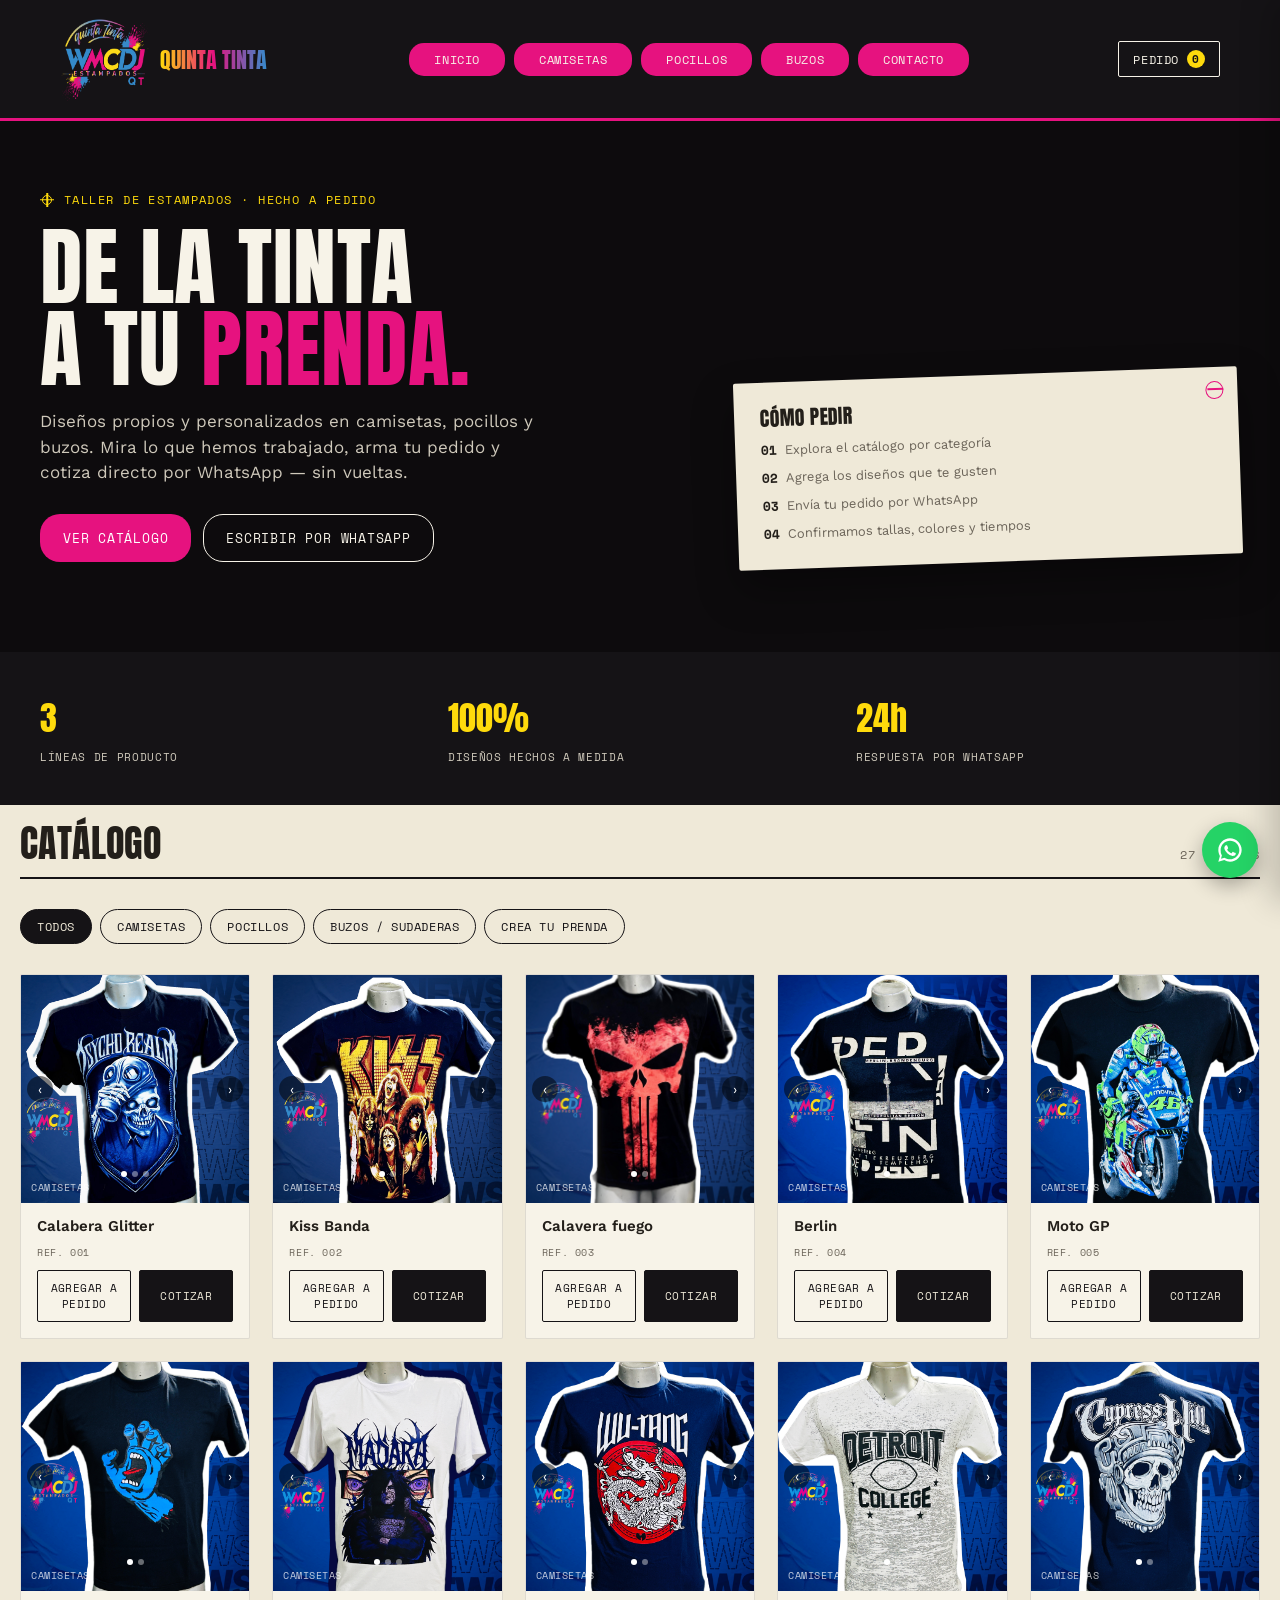
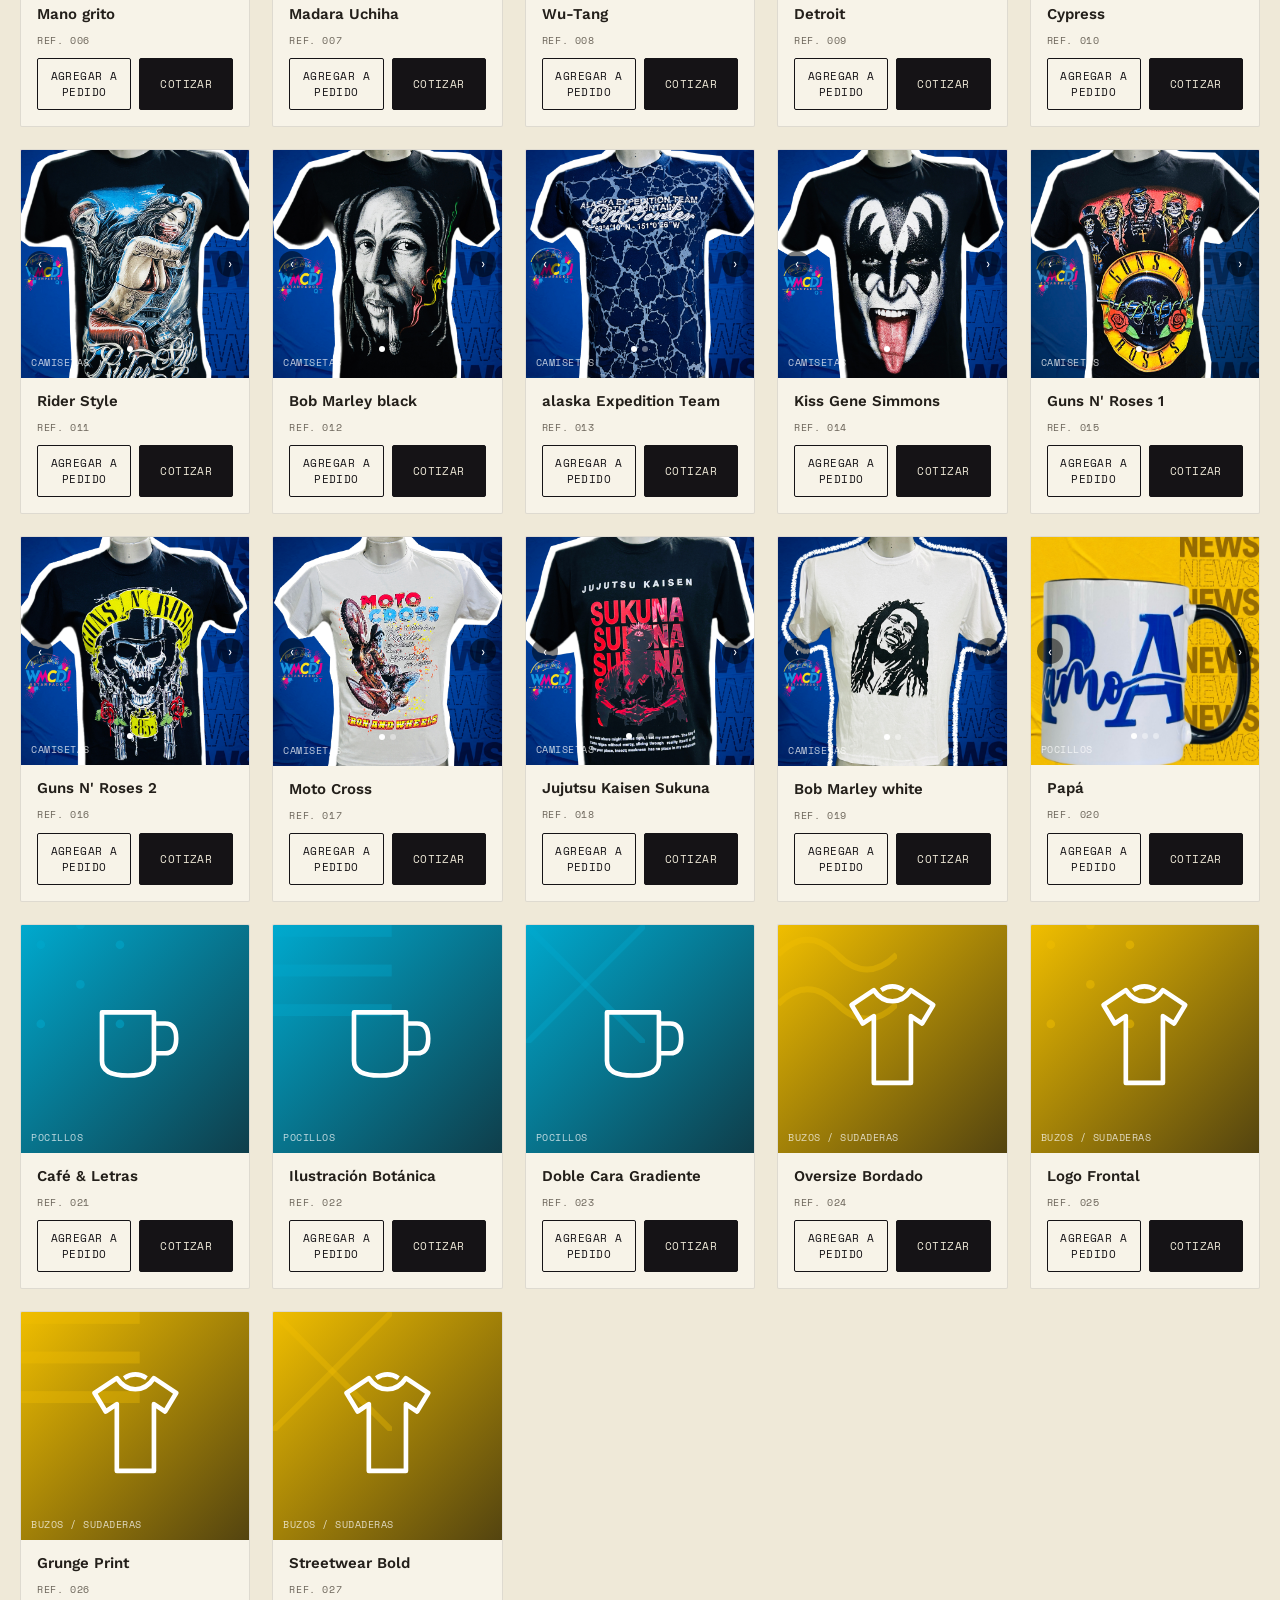
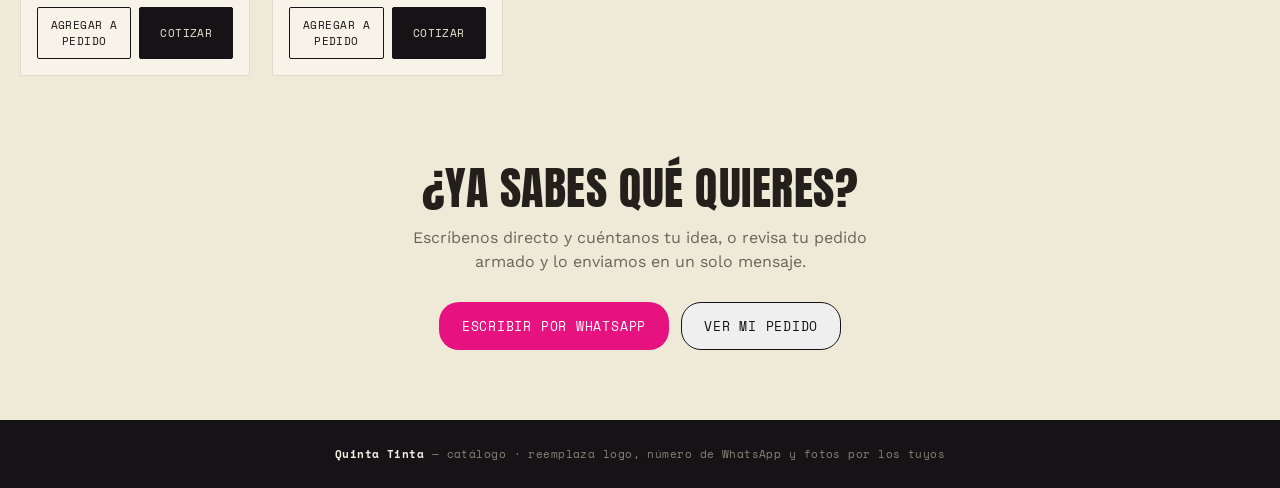
<file: Index.html>
<!DOCTYPE html>
<html lang="es">
<head>
<meta charset="UTF-8">
<meta name="viewport" content="width=device-width, initial-scale=1.0">
<title>Quinta Tinta - Estampados</title>
<link rel="icon" type="image/png" href="img/logo/QTlogo.png">
<link rel="preconnect" href="https://fonts.googleapis.com">
<link href="https://fonts.googleapis.com/css2?family=Anton&family=Work+Sans:wght@400;500;600;700&family=Space+Mono:wght@400;700&display=swap" rel="stylesheet">
<link rel="stylesheet" href="Estilos/estilo.css">
</head>
<body>

<header>
  <div class="nav-wrap">

<div class="quinta" id="quintaTinta">
  <img src="img/logo/QTlogo.png" alt="Quinta Tinta" class="quinta-logo" onclick="toggleBrandReveal()">
  <span class="quinta-text">QUINTA&nbsp;TINTA</span>
</div>    

<nav class="links">
      <button onclick="setActiveNav(this); scrollToId('inicio')">Inicio</button>
      <button onclick="setActiveNav(this); filterAndScroll('camisetas')">Camisetas</button>
      <button onclick="setActiveNav(this); filterAndScroll('pocillos')">Pocillos</button>
      <button onclick="setActiveNav(this); filterAndScroll('buzos')">Buzos</button>
      <button onclick="setActiveNav(this); scrollToId('contacto')">Contacto</button>
    </nav>
    <button class="cart-btn" onclick="openDrawer()">
      Pedido <span class="cart-count" id="cartCount">0</span>
    </button>
  </div>
</header>

<section class="hero" id="inicio">
  <div class="hero-inner">
    <div>
      <div class="eyebrow"><span class="reg"><span class="reg-circle"></span></span> Taller de estampados · hecho a pedido</div>
      <h1>De la tinta<br>a tu <span class="accent">prenda.</span></h1>
      <p class="lead">Diseños propios y personalizados en camisetas, pocillos y buzos. Mira lo que hemos trabajado, arma tu pedido y cotiza directo por WhatsApp — sin vueltas.</p>
      <div class="hero-ctas">
        <button class="btn btn-primary" onclick="scrollToId('galeria')">Ver catálogo</button>
        <a class="btn btn-outline" href="#" id="heroWaLink" target="_blank" rel="noopener">Escribir por WhatsApp</a>
      </div>
    </div>
    <div class="hero-stampcard">
      <h3>Cómo pedir</h3>
      <ul>
        <li><b>01</b> Explora el catálogo por categoría</li>
        <li><b>02</b> Agrega los diseños que te gusten</li>
        <li><b>03</b> Envía tu pedido por WhatsApp</li>
        <li><b>04</b> Confirmamos tallas, colores y tiempos</li>
      </ul>
    </div>
  </div>
</section>

<div class="strip">
  <div class="strip-inner">
    <div class="strip-item"><span class="num">3</span><span class="lab">Líneas de producto</span></div>
    <div class="strip-item"><span class="num">100%</span><span class="lab">Diseños hechos a medida</span></div>
    <div class="strip-item"><span class="num">24h</span><span class="lab">Respuesta por WhatsApp</span></div>
  </div>
</div>

<section class="section" id="galeria">
  <div class="section-head">
    <h2>Catálogo</h2>
    <span class="mono" id="resultCount">12 diseños</span>
  </div>
  <div class="filters" id="filters"></div>
  <div class="grid" id="grid"></div>
</section>

<section class="contact" id="contacto">
  <div class="contact-inner">
    <h2>¿Ya sabes qué quieres?</h2>
    <p>Escríbenos directo y cuéntanos tu idea, o revisa tu pedido armado y lo enviamos en un solo mensaje.</p>
    <div class="hero-ctas" style="justify-content:center;">
      <a class="btn btn-primary" href="#" id="contactWaLink" target="_blank" rel="noopener">Escribir por WhatsApp</a>
      <button class="btn btn-outline" style="border-color:var(--ink);color:var(--ink);" onclick="openDrawer()">Ver mi pedido</button>
    </div>
  </div>
</section>

<footer>
  <b>Quinta Tinta</b> — catálogo · reemplaza logo, número de WhatsApp y fotos por los tuyos
</footer>

<a class="wa-fab" id="fabWaLink" target="_blank" rel="noopener" aria-label="Escribir por WhatsApp">
  <svg width="28" height="28" viewBox="0 0 24 24" fill="#fff"><path d="M12 2C6.48 2 2 6.48 2 12c0 1.85.5 3.58 1.36 5.07L2 22l5.06-1.33A9.94 9.94 0 0012 22c5.52 0 10-4.48 10-10S17.52 2 12 2zm0 18c-1.6 0-3.1-.42-4.4-1.16l-.32-.18-3 .79.8-2.92-.2-.3A7.94 7.94 0 014 12c0-4.41 3.59-8 8-8s8 3.59 8 8-3.59 8-8 8zm4.4-5.6c-.24-.12-1.43-.7-1.65-.79-.22-.08-.38-.12-.54.12-.16.24-.62.79-.76.95-.14.16-.28.18-.52.06-.24-.12-1.01-.37-1.92-1.18-.71-.63-1.19-1.41-1.33-1.65-.14-.24-.01-.37.11-.49.11-.11.24-.28.36-.42.12-.14.16-.24.24-.4.08-.16.04-.3-.02-.42-.06-.12-.54-1.3-.74-1.78-.19-.46-.39-.4-.54-.4-.14 0-.3-.02-.46-.02s-.42.06-.64.3c-.22.24-.84.82-.84 2s.86 2.32.98 2.48c.12.16 1.7 2.6 4.12 3.64.58.25 1.03.4 1.38.51.58.18 1.11.16 1.53.1.47-.07 1.43-.58 1.63-1.15.2-.56.2-1.04.14-1.15-.06-.1-.22-.16-.46-.28z"/></svg>
</a>

<div class="overlay" id="overlay" onclick="closeDrawer()"></div>
<aside class="drawer" id="drawer">
  <div class="drawer-head">
    <h3>Tu pedido</h3>
    <button class="drawer-close" onclick="closeDrawer()" aria-label="Cerrar">✕</button>
  </div>
  <div class="drawer-list" id="drawerList"></div>
  <div class="drawer-foot">
    <a class="btn" id="sendOrderWa" target="_blank" rel="noopener">Enviar pedido por WhatsApp</a>
    <p class="drawer-note">Al enviar se abre WhatsApp con el resumen de tu pedido ya escrito — solo debes darle "enviar".</p>
  </div>
</aside>

<script src="Funcion/funciones.js"></script>

</body>
</html>
</file>
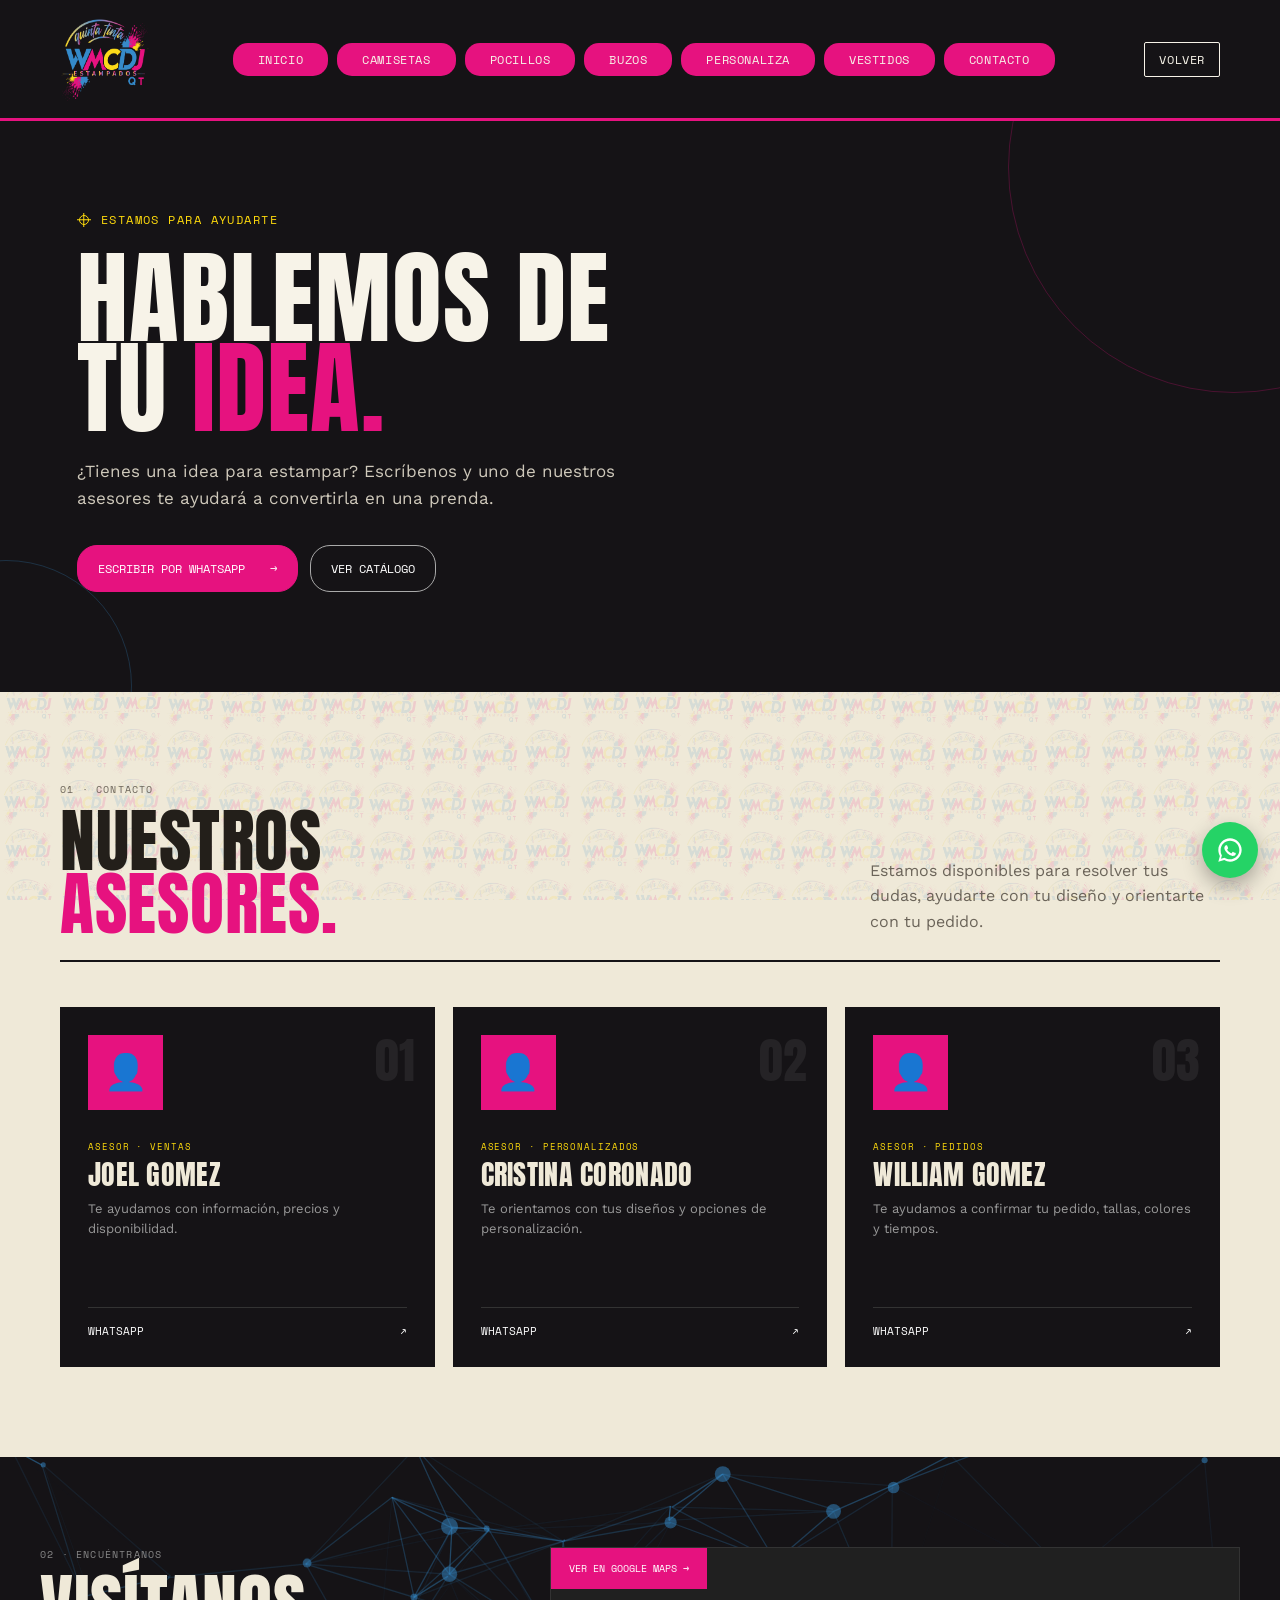
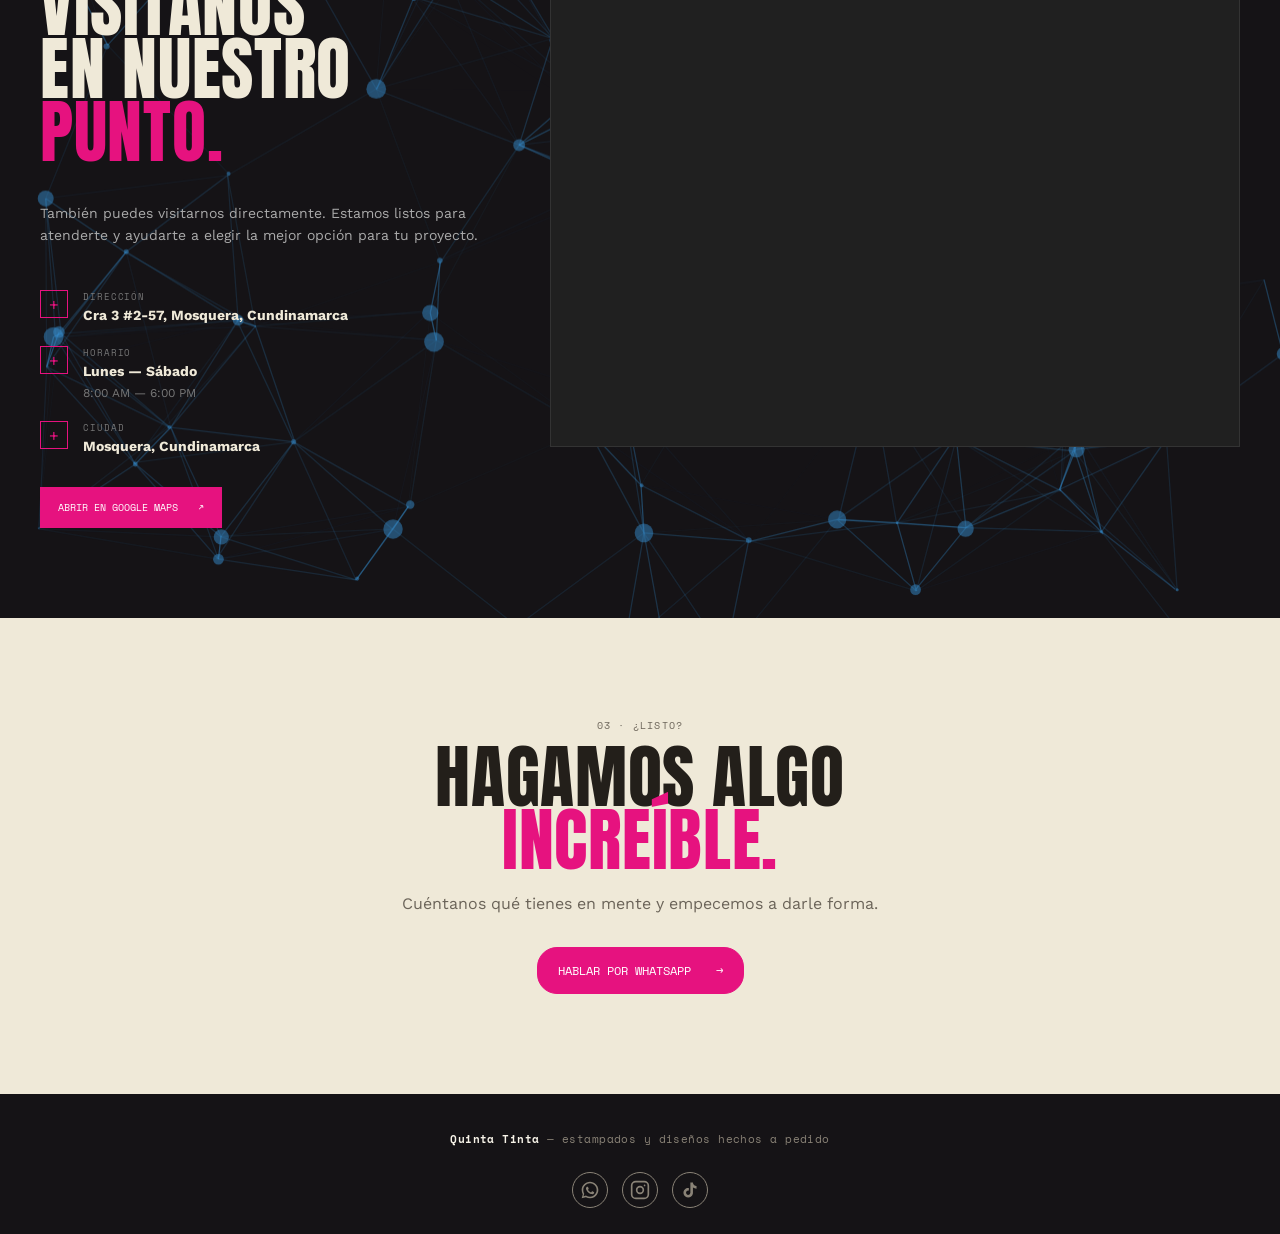
<file: contacto.html>
<!DOCTYPE html>
<html lang="es">
<head>
<meta charset="UTF-8">
<meta name="viewport" content="width=device-width, initial-scale=1.0">

<title>Contacto - Quinta Tinta</title>
<!-- <link
    rel="stylesheet"
    href="https://unpkg.com/leaflet@1.9.4/dist/leaflet.css"
/> -->
<link rel="icon" type="image/png" href="img/logo/QTlogo.png">

<link rel="preconnect" href="https://fonts.googleapis.com">
<link href="https://fonts.googleapis.com/css2?family=Anton&family=Work+Sans:wght@400;500;600;700&family=Space+Mono:wght@400;700&display=swap" rel="stylesheet">

<link rel="stylesheet" href="Estilos/estilo.css">
<link rel="stylesheet" href="Estilos/contacto.css">

</head>

<body>

<!-- =========================
     FONDO ANIMADO
========================= -->

<div class="animated-pattern"></div>


<!-- =========================
     HEADER
========================= -->

<header>

  <div class="nav-wrap">

    <div class="quinta" id="quintaTinta">

      <a href="index.html">

        <img
          src="img/logo/QTlogo.png"
          alt="Quinta Tinta"
          class="quinta-logo"
        >

      </a>

      <!-- <span class="quinta-text">
        QUINTA&nbsp;TINTA
      </span> -->

    </div>

    <nav class="links" id="navLinks">

    <button onclick="location.href='index.html#inicio'">
        Inicio
    </button>

    <button onclick="location.href='index.html?categoria=camisetas'">
        Camisetas
    </button>

    <button onclick="location.href='index.html?categoria=pocillos'">
        Pocillos
    </button>

    <button onclick="location.href='index.html?categoria=buzos'">
        Buzos
    </button>

    <button onclick="location.href='index.html?categoria=crea'">
        Personaliza
    </button>

    <button onclick="location.href='vestidos.html'">Vestidos</button>

    <button onclick="location.href='contacto.html'">
        Contacto
    </button>

</nav>
    <button class="hamburger-btn" onclick="toggleMobileMenu()" aria-label="Abrir menú">
      <span></span><span></span><span></span>
    </button>

    <button
      class="cart-btn"
      onclick="location.href='index.html'"
    >

      Volver

    </button>

  </div>

</header>



<!-- =========================
     CONTACTO
========================= -->

<main class="contact-page">


  <!-- HERO CONTACTO -->

  <section class="contact-hero">

    <div class="contact-hero-inner">

      <span class="eyebrow">

        <span class="reg">
          <span class="reg-circle"></span>
        </span>

        Estamos para ayudarte

      </span>


      <h1>
        Hablemos de<br>
        tu <span>idea.</span>
      </h1>


      <p>
        ¿Tienes una idea para estampar?
        Escríbenos y uno de nuestros asesores
        te ayudará a convertirla en una prenda.
      </p>


      <div class="contact-main-buttons">

        <a
          href="contacto.html#contacto"
          class="contact-primary-btn"
        >

          Escribir por WhatsApp
          <span>→</span>

        </a>


        <a
          href="index.html"
          class="contact-secondary-btn"
        >

          Ver catálogo

        </a>

      </div>

    </div>

  </section>



  <!-- =========================
       ASESORES
  ========================= -->

  <section class="advisors-section" id="contacto">

    <div class="section-title">

      <div>

        <span class="section-number">
          01 · CONTACTO
        </span>

        <h2>
          Nuestros<br>
          <span>asesores.</span>
        </h2>

      </div>


      <p>
        Estamos disponibles para resolver tus dudas,
        ayudarte con tu diseño y orientarte con tu pedido.
      </p>

    </div>



    <div class="advisors-grid">


      <!-- ASESOR 01 -->

      <article class="advisor-card">

        <div class="advisor-number">
          01
        </div>

        <div class="advisor-avatar">
          👤
        </div>

        <div class="advisor-info">

          <span class="advisor-role">
            ASESOR · VENTAS
          </span>

          <h3>
            Joel Gomez
          </h3>

          <p>
            Te ayudamos con información,
            precios y disponibilidad.
          </p>

        </div>


        <a
          href="https://wa.me/573103492858?text=Hola%20Joel,%20quiero%20información%20sobre%20sus%20prendas%20personalizadas."
          class="advisor-whatsapp"
          target="_blank"
          rel="noopener"
        >

          WhatsApp

          <span>↗</span>

        </a>

      </article>



      <!-- ASESOR 02 -->

      <article class="advisor-card">

        <div class="advisor-number">
          02
        </div>


        <div class="advisor-avatar">
          👤
        </div>


        <div class="advisor-info">

          <span class="advisor-role">
            ASESOR · PERSONALIZADOS
          </span>

          <h3>
            Cristina Coronado
          </h3>

          <p>
            Te orientamos con tus diseños
            y opciones de personalización.
          </p>

        </div>


        <a
          href="https://wa.me/573115859922?text=Hola%20Cristina,%20quiero%20información%20sobre%20vestidos%20personalizados."
          class="advisor-whatsapp"
          target="_blank"
          rel="noopener"
        >

          WhatsApp

          <span>↗</span>

        </a>

      </article>



      <!-- ASESOR 03 -->

      <article class="advisor-card">

        <div class="advisor-number">
          03
        </div>


        <div class="advisor-avatar">
          👤
        </div>


        <div class="advisor-info">

          <span class="advisor-role">
            ASESOR · PEDIDOS
          </span>

          <h3>
            William Gomez
          </h3>

          <p>
            Te ayudamos a confirmar tu pedido,
            tallas, colores y tiempos.
          </p>

        </div>


        <a
          href="https://wa.me/573123791797?text=Hola%20William,%20quiero%20información%20sobre%20mi%20pedido."
          class="advisor-whatsapp"
        >

          WhatsApp

          <span>↗</span>

        </a>

      </article>


    </div>

  </section>



  <!-- =========================
       UBICACIÓN
  ========================= -->

  <section class="location-section">
    <div id="particles-js"></div>

    <div class="location-inner">


      <div class="location-info">

        <span class="section-number">
          02 · ENCUÉNTRANOS
        </span>


        <h2>
          Visítanos<br>
          en nuestro <span>punto.</span>
        </h2>


        <p class="location-description">
          También puedes visitarnos directamente.
          Estamos listos para atenderte y ayudarte
          a elegir la mejor opción para tu proyecto.
        </p>


        <div class="location-data">


          <div class="location-item">

            <span class="location-icon">
              +
            </span>

            <div>

              <small>
                DIRECCIÓN
              </small>

              <strong>
                Cra 3 #2-57, Mosquera, Cundinamarca
              </strong>

            </div>

          </div>



          <div class="location-item">

            <span class="location-icon">
              +
            </span>

            <div>

              <small>
                HORARIO
              </small>

              <strong>
                Lunes — Sábado
              </strong>

              <span>
                8:00 AM — 6:00 PM
              </span>

            </div>

          </div>



          <div class="location-item">

            <span class="location-icon">
              +
            </span>

            <div>

              <small>
                CIUDAD
              </small>

              <strong>
                Mosquera, Cundinamarca
              </strong>

            </div>

          </div>


        </div>


        <a
        href="https://www.google.com/maps/search/?api=1&query=Quinta+Tinta%2C+Cra.+3+%232-57%2C+Mosquera%2C+Cundinamarca"

          target="_blank"
          rel="noopener"
          class="map-button"
        >

          Abrir en Google Maps
          <span>↗</span>

        </a>

      </div>


<!-- =========================
     MAPA
========================= -->

<div class="map-container">

    <iframe
        src="https://www.google.com/maps/embed?pb=!1m18!1m12!1m3!1d3976.438844203961!2d-74.20286122596312!3d4.693556641721413!2m3!1f0!2f0!3f0!3m2!1i1024!2i768!4f13.1!3m3!1m2!1s0x8e3f9d00038bd8d1%3A0x8499a669437b100a!2sQuinta%20Tinta!5e0!3m2!1sen!2sco!4v1787268695367!5m2!1sen!2sco" width="100%" height="100%" style="border:0;" allowfullscreen="" loading="lazy" referrerpolicy="strict-origin-when-cross-origin"
        width="100%"
        height="100%"
        style="border:0;"
        allowfullscreen=""
        loading="lazy"
        referrerpolicy="no-referrer-when-downgrade">
    </iframe>

    <a
        href="https://www.google.com/maps/search/?api=1&query=Quinta+Tinta%2C+Cra.+3+%232-57%2C+Mosquera%2C+Cundinamarca"
        target="_blank"
        rel="noopener"
        class="map-button">
        Ver en Google Maps →
    </a>

</div>
    </div>
  </section>



  <!-- =========================
       Apartado final
  ========================= -->

  <section class="contact-cta">

    <span class="section-number">
      03 · ¿LISTO?
    </span>

    <h2>
      Hagamos algo<br>
      <span>increíble.</span>
    </h2>

    <p>
      Cuéntanos qué tienes en mente
      y empecemos a darle forma.
    </p>


    <a
      href="contacto.html#contacto"
      class="contact-primary-btn">
      Hablar por WhatsApp
      <span>→</span>
    </a>
  </section>


</main>



<!-- =========================
     FOOTER
========================= -->


    <footer>
  <div class="footer-inner">
    <p><b>Quinta Tinta</b> — estampados y diseños hechos a pedido</p>
    <div class="footer-social">
      <a href="contacto.html#contacto" aria-label="WhatsApp">
        <svg width="20" height="20" viewBox="0 0 24 24" fill="currentColor"><path d="M12 2C6.48 2 2 6.48 2 12c0 1.85.5 3.58 1.36 5.07L2 22l5.06-1.33A9.94 9.94 0 0012 22c5.52 0 10-4.48 10-10S17.52 2 12 2zm0 18c-1.6 0-3.1-.42-4.4-1.16l-.32-.18-3 .79.8-2.92-.2-.3A7.94 7.94 0 014 12c0-4.41 3.59-8 8-8s8 3.59 8 8-3.59 8-8 8zm4.4-5.6c-.24-.12-1.43-.7-1.65-.79-.22-.08-.38-.12-.54.12-.16.24-.62.79-.76.95-.14.16-.28.18-.52.06-.24-.12-1.01-.37-1.92-1.18-.71-.63-1.19-1.41-1.33-1.65-.14-.24-.01-.37.11-.49.11-.11.24-.28.36-.42.12-.14.16-.24.24-.4.08-.16.04-.3-.02-.42-.06-.12-.54-1.3-.74-1.78-.19-.46-.39-.4-.54-.4-.14 0-.3-.02-.46-.02s-.42.06-.64.3c-.22.24-.84.82-.84 2s.86 2.32.98 2.48c.12.16 1.7 2.6 4.12 3.64.58.25 1.03.4 1.38.51.58.18 1.11.16 1.53.1.47-.07 1.43-.58 1.63-1.15.2-.56.2-1.04.14-1.15-.06-.1-.22-.16-.46-.28z"/></svg>
      </a>
      <a href="https://www.instagram.com/quinta_tinta_wmcdj?igsh=MXI5OXFvcHE1djl3YQ==" target="_blank" rel="noopener" aria-label="Instagram">
        <svg width="20" height="20" viewBox="0 0 24 24" fill="none" stroke="currentColor" stroke-width="2"><rect x="2" y="2" width="20" height="20" rx="5"/><circle cx="12" cy="12" r="4"/><circle cx="17.5" cy="6.5" r="1" fill="currentColor" stroke="none"/></svg>
      </a>
      <a href="https://www.tiktok.com/@quinta.tinta.wmcd?_r=1&_t=ZS-98TsbgsOQrZ" target="_blank" rel="noopener" aria-label="TikTok">
        <svg width="20" height="20" viewBox="0 0 24 24" fill="currentColor"><path d="M16.6 5.82s.51.5 0 0A4.278 4.278 0 0115.54 3h-3.09v12.4a2.592 2.592 0 01-2.59 2.5c-1.42 0-2.6-1.16-2.6-2.6 0-1.72 1.66-3.01 3.37-2.48V9.66c-3.45-.46-6.47 2.22-6.47 5.64 0 3.33 2.76 5.7 5.69 5.7 3.14 0 5.69-2.55 5.69-5.7V9.01a7.35 7.35 0 004.3 1.38V7.3s-1.88.09-3.24-1.48z"/></svg>
      </a>
    </div>
  </div>
</footer>



<!-- =========================
     WHATSAPP
========================= -->

<a
  class="wa-fab"
  href="contacto.html#contacto"
  aria-label="WhatsApp""
>

  <svg
    width="28"
    height="28"
    viewBox="0 0 24 24"
    fill="#fff"
  >

    <path d="M12 2C6.48 2 2 6.48 2 12c0 1.85.5 3.58 1.36 5.07L2 22l5.06-1.33A9.94 9.94 0 0012 22c5.52 0 10-4.48 10-10S17.52 2 12 2zm0 18c-1.6 0-3.1-.42-4.4-1.16l-.32-.18-3 .79.8-2.92-.2-.3A7.94 7.94 0 014 12c0-4.41 3.59-8 8-8s8 3.59 8 8-3.59 8-8 8zm4.4-5.6c-.24-.12-1.43-.7-1.65-.79-.22-.08-.38-.12-.54.12-.16.24-.62.79-.76.95-.14.16-.28.18-.52.06-.24-.12-1.01-.37-1.92-1.18-.71-.63-1.19-1.41-1.33-1.65-.14-.24-.01-.37.11-.49.11-.11.24-.28.36-.42.12-.14.16-.24.24-.4.08-.16.04-.3-.02-.42-.06-.12-.54-1.3-.74-1.78-.19-.46-.39-.4-.54-.4-.14 0-.3-.02-.46-.02s-.42.06-.64.3c-.22.24-.84.82-.84 2s.86 2.32.98 2.48c.12.16 1.7 2.6 4.12 3.64.58.25 1.03.4 1.38.51.58.18 1.11.16 1.53.1.47-.07 1.43-.58 1.63-1.15.2-.56.2-1.04.14-1.15-.06-.1-.22-.16-.46-.28z"/></svg>

</a>


<!-- JAVASCRIPT LIBRERIA PARTICLES -->
<script src="particles.min.js"></script>
<script>  
  particlesJS(
    {
  "particles": {
    "number": {
      "value": 63,
      "density": {
        "enable": true,
        "value_area": 721.5354273894853
      }
    },
    "color": {
      "value": "#358bcb"
    },
    "shape": {
      "type": "circle",
      "stroke": {
        "width": 0,
        "color": "#ffffff"
      },
      "polygon": {
        "nb_sides": 5
      },
      "image": {
        "src": "img/github.svg",
        "width": 100,
        "height": 100
      }
    },
    "opacity": {
      "value": 0.5,
      "random": false,
      "anim": {
        "enable": false,
        "speed": 1,
        "opacity_min": 0.1,
        "sync": false
      }
    },
    "size": {
      "value": 10,
      "random": true,
      "anim": {
        "enable": false,
        "speed": 46.288401101176675,
        "size_min": 7.308694910712106,
        "sync": false
      }
    },
    "line_linked": {
      "enable": true,
      "distance": 208.44356791251798,
      "color": "#358bcb",
      "opacity": 0.5692112816072606,
      "width": 1.2827296486924182
    },
    "move": {
      "enable": true,
      "speed": 9.620472365193136,
      "direction": "none",
      "random": false,
      "straight": false,
      "out_mode": "out",
      "bounce": false,
      "attract": {
        "enable": false,
        "rotateX": 400.8530152163807,
        "rotateY": 1200
      }
    }
  },
  "interactivity": {
    "detect_on": "canvas",
    "events": {
      "onhover": {
        "enable": true,
        "mode": "repulse"
      },
      "onclick": {
        "enable": true,
        "mode": "repulse"
      },
      "resize": true
    },
    "modes": {
      "grab": {
        "distance": 194.89853095232286,
        "line_linked": {
          "opacity": 1
        }
      },
      "bubble": {
        "distance": 633.4202255950493,
        "size": 211.14007519834973,
        "duration": 2.1926084732136317,
        "opacity": 8,
        "speed": 3
      },
      "repulse": {
        "distance": 316.7101127975246,
        "duration": 0.4
      },
      "push": {
        "particles_nb": 4
      },
      "remove": {
        "particles_nb": 2
      }
    }
  },
  "retina_detect": true
}
  )
</script>
<!-- <script src="https://unpkg.com/leaflet@1.9.4/dist/leaflet.js"></script> -->
<script src="Funcion/contacto.js"></script>
</body>
</html>
</file>
<file: Estilos/estilo.css>
:root{
    --ink:#151316;
    --ink-soft:#232025;
    --paper:#EFE9D8;
    --paper-soft:#F7F3E8;
    --magenta:#E6127F;
    --cyan:#358BCB;
    --yellow:#FEDA0C;
    --text-on-ink:#F7F3E8;
    --text-on-paper:#231F1A;
    --text-muted:#6b6459;
    --radius:2px;
  }
  *{box-sizing:border-box;}
  html{scroll-behavior:smooth;}
  body{
    margin:0;
    background:var(--paper);
    overflow-x:hidden;
    color:var(--text-on-paper);
    font-family:'Work Sans',sans-serif;
    -webkit-font-smoothing:antialiased;
  }
  h1,h2,h3,.display{
    font-family:'Anton',sans-serif;
    font-weight:400;
    text-transform:uppercase;
    letter-spacing:0.01em;
    line-height:0.95;
  }
  .mono{font-family:'Space Mono',monospace;}
  a{color:inherit;}
  button{font-family:inherit;cursor:pointer;}
  :focus-visible{outline:3px solid var(--magenta);outline-offset:2px;}

  /* registration mark */
  .reg{
    position:relative;
    width:14px;height:14px;
    flex-shrink:0;
  }
  .reg::before,.reg::after{
    content:"";
    position:absolute;
    background:currentColor;
  }
  .reg::before{left:50%;top:0;width:1.5px;height:100%;transform:translateX(-50%);}
  .reg::after{top:50%;left:0;height:1.5px;width:100%;transform:translateY(-50%);}
  .reg-circle{
    position:absolute;inset:2px;
    border:1.5px solid currentColor;
    border-radius:50%;
  }

  /* ---------- HEADER ---------- */
  header{
    position:sticky;top:0;z-index:40;
    background:var(--ink);
    color:var(--text-on-ink);
    border-bottom:3px solid var(--magenta);
  }
  .nav-wrap{
    max-width:1200px;margin:0 auto;
    display:flex;align-items:center;justify-content:space-between;
    padding:14px 20px;
    gap:16px;
  }

 .quinta-text{
  background:linear-gradient(90deg, #FEDA0C 0%, #E6127F 50%, #358BCB 100%);
  -webkit-background-clip:text;
  background-clip:text;
  color:transparent;
  -webkit-text-fill-color:transparent;

  /* animación */
  display:inline-block;
  opacity:1;
  transform:translateX(0);
  transition:transform .45s cubic-bezier(.16,1,.3,1), opacity .35s ease;
  pointer-events:auto;
}

.quinta.revealed .quinta-text{
  opacity:0;
  transform:translateX(20px);
  pointer-events:none;
}

  .quinta{
    display:flex;align-items:center;gap:10px;
    font-family:'Anton',sans-serif;
    font-size:22px;
    text-transform:uppercase;
    white-space:nowrap;
  }

  .quinta-logo{
  height:90px;
  width:auto;
  display:block;
  cursor:pointer;
}


  .quinta .reg{color:var(--yellow);}
  nav.links{
    display:flex;gap:2px;
    flex-wrap:wrap;
  }


  nav.links button{
    text-align:left;
    margin-right: 7px;
    background:none;
    background:var(--magenta);
    border:none;
    color:var(--text-on-ink);
    font-family:'Space Mono',monospace;
    font-size:12px;letter-spacing:0.05em;
    text-transform:uppercase;
    padding:8px 25px;
    border-radius:15px;
    transition:background .15s ease;
    align-items:center;justify-content:center;
  }
  nav.links button:hover{background:var(--magenta);}
  nav.links button.active{background:var(--cyan);color:#fff;}

  .cart-btn{
    position:relative;
    background:transparent;
    border:1.5px solid var(--text-on-ink);
    color:var(--text-on-ink);
    padding:8px 14px;
    font-family:'Space Mono',monospace;
    font-size:12px;
    text-transform:uppercase;
    letter-spacing:.05em;
    display:flex;align-items:center;gap:8px;
    border-radius:var(--radius);
    transition:border-color .15s ease, background .15s ease;
  }
  .cart-btn:hover{border-color:var(--yellow);}
  .cart-count{
    background:var(--yellow);color:var(--ink);
    font-weight:700;
    min-width:18px;height:18px;
    border-radius:50%;
    display:flex;align-items:center;justify-content:center;
    font-size:11px;
  }

 

  /* ---------- HERO ---------- */
  .hero{
  background: var(--ink); /* se queda como color de respaldo mientras carga el video */
  color: var(--text-on-ink);
  padding: 70px 20px 90px;
  position: relative;
  overflow: hidden;
}

  #particles-js{
  margin: 0;
  position:absolute;
  inset:0;
  z-index:0;
  width:100%;
  height:100%;
}


.hero-video{
  position: absolute;
  top: 50%;
  left: 50%;
  min-width: 100%;
  min-height: 100%;
  width: auto;
  height: auto;
  transform: translate(-50%, -50%);
  object-fit: cover;
  z-index: 0;
}

.hero-inner{
  position: relative;
  z-index: 2;
}

/* opcional: capa oscura encima del video para que el texto se lea mejor */
.hero::after{
  content: "";
  position: absolute;
  inset: 0;
  background: rgba(0,0,0,0.4);
  z-index: 1;
}
  .hero-inner{
    max-width:1200px;margin:0 auto;
    display:grid;
    grid-template-columns:1.3fr 1fr;
    gap:40px;
    align-items:end;
  }
  .eyebrow{
    
    display:flex;align-items:center;gap:10px;
    font-family:'Space Mono',monospace;
    font-size:12px;letter-spacing:.12em;
    text-transform:uppercase;
    color:var(--yellow);
    margin-bottom:18px;
  }
  .eyebrow .reg{color:var(--yellow);}
  .hero h1{
    font-size:clamp(42px,7vw,86px);
    margin:0 0 20px;
  }
  .hero h1 .accent{color:var(--magenta);}
  .hero p.lead{
    font-size:17px;
    color:#CFC9BB;
    max-width:46ch;
    margin:0 0 28px;
    line-height:1.5;
  }
  .hero-ctas{display:flex;gap:12px;flex-wrap:wrap;}
  .btn{
    display:inline-flex;align-items:center;gap:8px;
    padding:13px 22px;
    font-family:'Space Mono',monospace;
    font-size:13px;text-transform:uppercase;letter-spacing:.06em;
    border-radius:var(--radius);
    border:1.5px solid transparent;
    transition:transform .12s ease, background .15s ease;
  }


  #botonprincipalsi{
    text-decoration:none;
    border-radius:20px;
    border:1.5px solid var(--text-on-ink);
    background:none;
    color:#fff;
  }
  #botonprincipal:hover{background:var(--cyan);}

  #botonVerPedido{
    text-decoration:none;
    border-radius:20px;
    border:1.5px solid var(--magenta);
    background:none;
    color:var(--magenta);
  }
  #botonVerPedido:hover{background:var(--cyan);}

  .btn:active{transform:scale(0.96);}
  .btn-primary{
    text-decoration:none;
    border-radius:20px;
    background:var(--magenta);
    color:#fff;}

  .btn-primary:hover{background:#c91569;}

  .btn-outline{
    text-decoration:none;
    border-radius:20px;
    border-color:var(--text-on-ink);
    color:var(--text-on-ink);}
  .btn-outline:hover{background:rgba(255,255,255,.08);}

  .hero-stampcard{
    background:var(--paper);
    color:var(--text-on-paper);
    padding:26px;
    border-radius:var(--radius);
    position:relative;
    transform:rotate(-2deg);
    box-shadow:0 20px 40px rgba(0,0,0,.35);
  }
  .hero-stampcard::before{
    content:"";
    position:absolute;top:14px;right:14px;
    width:16px;height:16px;
    border:1.5px solid var(--magenta);
    border-radius:50%;
  }
  .hero-stampcard::after{
    content:"";
    position:absolute;top:14px;right:14px;
    width:16px;height:1.5px;background:var(--magenta);
    transform:translateY(7px);
  }
  .hero-stampcard h3{font-size:20px;margin:0 0 12px;}
  .hero-stampcard ul{
    list-style:none;margin:0;padding:0;
    font-size:13px;color:var(--text-muted);
    display:flex;flex-direction:column;gap:8px;
  }
  .hero-stampcard li{display:flex;gap:8px;align-items:baseline;}
  .hero-stampcard li b{color:var(--text-on-paper);font-family:'Space Mono',monospace;}

  /* ---------- SECTION HEADERS ---------- */


  .section{
    max-width:100%;
    margin:0 auto;
    padding:20px 20px;
    
}

  .section-head{
    display:flex;align-items:baseline;justify-content:space-between;
    gap:20px;flex-wrap:wrap;
    margin-bottom:30px;
    border-bottom:2px solid var(--ink);
    padding-bottom:14px;
  }
  .section-head h2{font-size:clamp(26px,4vw,38px);margin:0;}
  .section-head .mono{font-size:12px;color:var(--text-muted);text-transform:uppercase;letter-spacing:.08em;}

  .filters{display:flex;gap:8px;flex-wrap:wrap;margin-bottom:30px;}
  .filter-btn{
    background:none;
    border:1.5px solid var(--ink);
    color:var(--ink);
    padding:8px 16px;
    font-family:'Space Mono',monospace;
    font-size:12px;text-transform:uppercase;letter-spacing:.05em;
    border-radius:999px;
    transition:background .15s ease, color .15s ease;
  }
  .filter-btn:hover{background:rgba(0,0,0,.06);}
  .filter-btn.active{background:var(--ink);color:var(--paper);}

  /* ---------- GRID / CARDS ---------- */
  .grid{
    display:grid;
    grid-template-columns:repeat(auto-fill,minmax(230px,1fr));
    gap:22px;
  }
  .card{
    background:var(--paper-soft);
    border:1.5px solid rgba(0,0,0,.1);
    border-radius:var(--radius);
    overflow:hidden;
    display:flex;flex-direction:column;
    transition:transform .18s ease, box-shadow .18s ease, border-color .18s ease;
    position:relative;
  }
  .card:hover{
    transform:translateY(-4px);
    box-shadow:0 14px 26px rgba(0,0,0,.14);
    border-color:var(--ink);
  }
  .card .reg{
    position:absolute;top:10px;right:10px;
    color:#fff;
    opacity:0;
    transition:opacity .18s ease;
  }
  .card:hover .reg{opacity:0.85;}

  .swatch{
    aspect-ratio:1/1;
    position:relative;
    display:flex;align-items:center;justify-content:center;
  }
  .swatch svg{width:52%;height:52%;position:relative;z-index:2;}
  .swatch-label{
    position:absolute;bottom:8px;left:10px;
    font-family:'Space Mono',monospace;
    font-size:10px;letter-spacing:.05em;
    color:rgba(255,255,255,.75);
    z-index:2;
    text-transform:uppercase;
  }

  .card-body{padding:14px 16px 16px;display:flex;flex-direction:column;gap:10px;flex:1;}
  .card-body h4{margin:0;font-size:15px;font-weight:600;font-family:'Work Sans',sans-serif;}
  .card-tag{
    font-family:'Space Mono',monospace;font-size:10px;
    color:var(--text-muted);text-transform:uppercase;letter-spacing:.06em;
  }
  .card-row{
    margin-top:auto;
    display:flex;gap:8px;
  }
  .card-btn{
    flex:1;
    padding:9px 8px;
    font-size:11px;
    font-family:'Space Mono',monospace;
    text-transform:uppercase;letter-spacing:.04em;
    border-radius:var(--radius);
    border:1.5px solid var(--ink);
    background:transparent;color:var(--ink);
    transition:background .15s ease,color .15s ease;
  }
  .card-btn:hover{background:var(--ink);color:var(--paper);}
  .card-btn.solid{background:var(--ink);color:var(--paper);}
  .card-btn.solid:hover{background:var(--magenta);border-color:var(--magenta);}
  .card-btn.added{background:var(--yellow);border-color:var(--yellow);color:var(--ink);}

  /* ---------- STRIP / TRUST ---------- */
  .strip{
    background:var(--ink);color:var(--text-on-ink);
    padding:40px 20px;
  }
  .strip-inner{
    max-width:1200px;margin:0 auto;
    display:grid;grid-template-columns:repeat(auto-fit,minmax(180px,1fr));
    gap:24px;
  }
  .strip-item{display:flex;flex-direction:column;gap:6px;}
  .strip-item .num{font-family:'Anton',sans-serif;font-size:34px;color:var(--yellow);}
  .strip-item .lab{font-family:'Space Mono',monospace;font-size:11px;letter-spacing:.06em;text-transform:uppercase;color:#CFC9BB;}

  /* ---------- CONTACT ---------- */
  .contact{
    padding:70px 20px;
}
  .contact-inner{
    max-width:900px;margin:0 auto;
    text-align:center;
  }
  .contact h2{font-size:clamp(28px,5vw,46px);margin:0 0 16px;}
  .contact p{color:var(--text-muted);max-width:50ch;margin:0 auto 28px;line-height:1.5;}

  /* ---------- FOOTER ---------- */
  footer{
  background:var(--ink);color:#8A8377;
  padding:26px 20px;
  font-family:'Space Mono',monospace;
  font-size:11px;
  text-align:center;
  letter-spacing:.04em;
}
footer b{color:var(--text-on-ink);}


.footer-inner{
  display:flex;flex-direction:column;align-items:center;gap:14px;
}
.footer-social{
  display:flex;gap:14px;
}
.footer-social a{
  width:36px;height:36px;
  display:flex;align-items:center;justify-content:center;
  border:1.5px solid #8A8377;
  border-radius:50%;
  color:#8A8377;
  transition:border-color .15s ease, color .15s ease;
}
.footer-social a:hover{
  border-color:var(--yellow);
  color:var(--yellow);
}

  /* ---------- WHATSAPP FAB ---------- */
  .wa-fab{
  position:fixed;
  bottom:22px;
  right:22px;
  z-index:50;
  background:#25D366;
  color:#fff;
  width:56px;
  height:56px;
  border-radius:50%;
  display:flex;
  align-items:center;
  justify-content:center;
  box-shadow:0 8px 20px rgba(0,0,0,.3);
  border:none;
  transition:transform .15s ease;
}
  .wa-fab:hover{transform:scale(1.08);}

  .wa-fab{
  animation: whatsappBounce 2.5s ease-in-out infinite;
}

@keyframes whatsappBounce {

  0%, 80%, 100% {
    transform: translateY(0);
  }

  85% {
    transform: translateY(-10px);
  }

  90% {
    transform: translateY(0);
  }

  95% {
    transform: translateY(-5px);
  }
}

.wa-fab:hover{
  animation-play-state: paused;
  transform: scale(1.08);
}

  /* ---------- CART DRAWER ---------- */
  .overlay{
    position:fixed;inset:0;background:rgba(0,0,0,.45);
    z-index:60;opacity:0;pointer-events:none;transition:opacity .2s ease;
  }
  .overlay.open{opacity:1;pointer-events:auto;}
  .drawer{
    position:fixed;top:0;right:0;bottom:0;
    width:min(380px,92vw);
    background:var(--paper-soft);
    z-index:61;
    transform:translateX(100%);
    transition:transform .25s ease;
    display:flex;flex-direction:column;
    box-shadow:-10px 0 30px rgba(0,0,0,.2);
  }
  .drawer.open{transform:translateX(0);}
  .drawer-head{
    background:var(--ink);color:var(--text-on-ink);
    padding:18px 20px;
    display:flex;align-items:center;justify-content:space-between;
  }
  .drawer-head h3{margin:0;font-size:18px;}
  .drawer-close{background:none;border:none;color:var(--text-on-ink);font-size:20px;line-height:1;}
  .drawer-list{flex:1;overflow-y:auto;padding:16px 20px;display:flex;flex-direction:column;gap:12px;}
  .drawer-empty{color:var(--text-muted);font-size:14px;text-align:center;margin-top:40px;}
  .drawer-item{
    display:flex;align-items:center;gap:12px;
    border-bottom:1px solid rgba(0,0,0,.08);
    padding-bottom:12px;
  }
  .drawer-item .di-swatch{width:44px;height:44px;border-radius:var(--radius);flex-shrink:0;}
  .drawer-item .di-info{flex:1;min-width:0;}
  .drawer-item .di-info h5{margin:0 0 2px;font-size:13px;}
  .drawer-item .di-info span{font-size:11px;color:var(--text-muted);font-family:'Space Mono',monospace;}
  .di-qty{display:flex;align-items:center;gap:6px;}
  .di-qty button{
    width:22px;height:22px;border:1px solid var(--ink);background:none;border-radius:50%;
    font-family:'Space Mono',monospace;font-size:12px;display:flex;align-items:center;justify-content:center;
  }
  .di-remove{background:none;border:none;color:var(--magenta);font-size:11px;font-family:'Space Mono',monospace;text-decoration:underline;margin-left:4px;}
  .drawer-foot{padding:18px 20px;border-top:2px solid var(--ink);}
  .drawer-foot .btn{width:100%;justify-content:center;background:#25D366;color:#fff;}
  .drawer-foot .btn:hover{background:#1ebc59;}
  .drawer-note{font-size:11px;color:var(--text-muted);margin-top:10px;line-height:1.4;}

  .hamburger-btn {
    display: none;
    flex-direction: column;
    justify-content: center;
    align-items: center;
    gap: 5px;

    width: 42px;
    height: 42px;

    padding: 0;

    background: transparent;
    border: 1px solid var(--magenta);
    border-radius: 50%;

    cursor: pointer;
    flex-shrink: 0;
}

.hamburger-btn span {
    display: block;
    width: 20px;
    height: 2px;

    background: var(--magenta);

    transition: transform .25s ease, opacity .2s ease;
}



  .lightbox{
  position:fixed;top:50%;left:50%;transform:translate(-50%,-50%) scale(.95);
  z-index:71;
  background:var(--paper-soft);
  width:min(520px,92vw);
  max-height:88vh;
  border-radius:var(--radius);
  overflow:hidden;
  opacity:0;pointer-events:none;
  transition:opacity .2s ease, transform .2s ease;
  display:flex;flex-direction:column;
}
.lightbox.open{opacity:1;pointer-events:auto;transform:translate(-50%,-50%) scale(1);}
#lightboxOverlay{z-index:70;}
.lightbox-close{
  position:absolute;top:10px;right:10px;z-index:3;
  background:rgba(0,0,0,.5);color:#fff;border:none;
  width:32px;height:32px;border-radius:50%;font-size:16px;
}
.lightbox-img-wrap{position:relative;background:var(--ink);aspect-ratio:1/1;display:flex;align-items:center;justify-content:center;}
.lightbox-img-wrap img{width:100%;height:100%;object-fit:contain;}
.lightbox-nav{
  position:absolute;top:50%;transform:translateY(-50%);
  background:rgba(0,0,0,.5);color:#fff;border:none;
  width:36px;height:36px;border-radius:50%;font-size:18px;
}
.lightbox-prev{left:10px;}
.lightbox-next{right:10px;}
.lightbox-info{padding:16px 18px;}
.lightbox-info h3{margin:0 0 10px;font-size:18px;}
.lightbox-dots{display:flex;gap:6px;}
.lightbox-dots span{width:7px;height:7px;border-radius:50%;background:rgba(0,0,0,.2);}
.lightbox-dots span.active{background:var(--magenta);}
.swatch.clickable{cursor:pointer;}


/* =========================================================
   CONFIGURADOR DE PRENDA
========================================================= */

.customizer-section {
  padding: 11px 6vw;
  color: var(--ink);
  position: relative;
  overflow: hidden;
}

.customizer-head {
  max-width: 760px;
  margin: 0 auto 55px;
  text-align: center;
}

.customizer-head .eyebrow {
  color: var(--magenta);
}

.customizer-head h2 {
  margin: 14px 0 12px;
  font-family: "Anton", sans-serif;
  font-size: clamp(3rem, 6vw, 5.5rem);
  line-height: .95;
  text-transform: uppercase;
}

.customizer-head h2 span {
  color: var(--magenta);
}

.customizer-head p {
  max-width: 650px;
  margin: auto;
  font-size: 1.05rem;
  line-height: 1.7;
  color: #666;
}


/* CONTENEDOR PRINCIPAL */

.customizer {
  max-width: 1250px;
  margin: auto;

  display: grid;
  grid-template-columns: minmax(0, 1.15fr) minmax(350px, .85fr);

  background: var(--ink);
  color: var(--paper);

  border: 1px solid rgba(255,255,255,.12);
  box-shadow: 12px 12px 0 var(--magenta);
}


/* =========================================================
   PREVIEW
========================================================= */

.custom-preview {
  min-height: 100%;
  padding: 20px;
  display: flex;
  flex-direction: column;

  background:
    radial-gradient(circle at 30% 20%, rgba(227,28,121,.12), transparent 30%),
    radial-gradient(circle at 80% 80%, rgba(0,169,206,.10), transparent 30%),
    #111;
}

.preview-top {
  display: flex;
  justify-content: space-between;
  align-items: center;
  gap: 20px;
}

.preview-top .mono {
  font-family: "Space Mono", monospace;
  font-size: .72rem;
  letter-spacing: .12em;
  color: #aaa;
}


/* FRENTE / ESPALDA */

.view-switch {
  display: flex;
  gap: 5px;
  padding: 4px;
  background: #1d1d1d;
  border: 1px solid #333;
}

.view-btn {
  border: 0;
  padding: 9px 16px;

  background: transparent;
  color: #aaa;

  font-family: "Space Mono", monospace;
  font-size: .72rem;

  cursor: pointer;
  transition: .2s;
}

.view-btn:hover {
  color: white;
}

.view-btn.active {
  background: var(--magenta);
  color: white;
}


/* ZONA DEL MOCKUP */

.mockup-area {
  flex: 1;
  min-height: 330px;

  display: flex;
  justify-content: center;
  align-items: center;

  padding: 10px;
}

.mockup-stage {
  position: relative;

  width: min(100%, 480px);
  height: 100%;
  min-height: 330px;

  display: flex;
  align-items: center;
  justify-content: center;
}


/* MOCKUP */

/* =========================================================
   MOCKUP + COLOR
========================================================= */

#mockupImage {
  position: absolute;

  width: 100%;
  max-width: 600px;
  height: 100%;

  object-fit: contain;

  pointer-events: none;
  user-select: none;

  /* La imagen original no se muestra */
  opacity: 0;
}


/* =========================================================
   CAPA DE COLOR DEL MOCKUP
========================================================= */

#mockupColorLayer {
  position: absolute;
  width: 100%;
  max-width: 600px;
  height: 100%;
  background-color: #ffffff;

  /*
   * La imagen del mockup funciona como máscara.
   * JavaScript cambiará esta máscara entre
   * frente.png y espalda.png.
   */

  -webkit-mask-repeat: no-repeat;
  mask-repeat: no-repeat;

  -webkit-mask-position: center;
  mask-position: center;

  -webkit-mask-size: contain;
  mask-size: contain;

  pointer-events: none;

  transition: background-color .25s ease;

  z-index: 1;
}


/* CANVAS */

#designCanvas {
  position: absolute;
  width: 100%;
  height: 100%;
  pointer-events: auto;
  z-index: 3;
}

/* TEXTO DE AYUDA */

.preview-help {
  margin: 0;

  text-align: center;

  font-family: "Space Mono", monospace;
  font-size: .68rem;

  color: #777;
}


/* =========================================================
   CONTROLES
========================================================= */

.custom-controls {
  padding: 35px;

  background: #181818;

  display: flex;
  flex-direction: column;
  gap: 30px;
}

.control-block {
  border-bottom: 1px solid #303030;
  padding-bottom: 25px;
}

.control-label {
  display: block;

  margin-bottom: 15px;

  font-family: "Space Mono", monospace;
  font-size: .68rem;
  letter-spacing: .1em;

  color: #999;
}


/* PRODUCTOS */

.product-options {
  display: flex;
  flex-direction: column;
  gap: 8px;
}

.product-option {
  width: 100%;

  display: flex;
  align-items: center;
  gap: 14px;

  padding: 13px;

  border: 1px solid #333;
  background: #202020;

  color: white;

  text-align: left;

  cursor: pointer;

  transition: .2s;
}

.product-option:hover {
  border-color: var(--magenta);
}

.product-option.active {
  border-color: var(--magenta);
  background: rgba(227,28,121,.12);
}

.option-icon {
  width: 35px;
  height: 35px;

  display: grid;
  place-items: center;

  background: #2b2b2b;

  font-size: 18px;
}

.product-option strong {
  display: block;
  font-size: .9rem;
}

.product-option small {
  display: block;
  margin-top: 2px;
  color: #777;
  font-size: .7rem;
}

.product-option.disabled {
  opacity: .4;
  cursor: not-allowed;
}


/* COLORES */

.color-options {
  display: flex;
  gap: 12px;
  flex-wrap: wrap;
}

.color-option {
  width: 38px;
  height: 38px;
  border-radius: 50%;
  background: var(--shirt-color);
  border: 3px solid transparent;
  box-shadow:
    inset 0 0 0 1px rgba(0,0,0,.25);
  cursor: pointer;
  transition: .2s;
}

/* =========================================================
   COLOR PERSONALIZADO
========================================================= */

.custom-color-picker {
  position: relative;

  width: 38px;
  height: 38px;
}


/* INPUT REAL */

#customColorPicker {
  position: absolute;

  width: 1px;
  height: 1px;

  opacity: 0;
}


/* BOTÓN VISUAL */

.custom-color-picker label {
  width: 38px;
  height: 38px;

  display: flex;
  align-items: center;
  justify-content: center;

  border-radius: 50%;

  border: 2px dashed #777;

  background: #202020;

  color: #aaa;

  cursor: pointer;

  transition: .2s;
}


.custom-color-picker label span {
  font-size: 1.2rem;
  line-height: 1;
}


.custom-color-picker label small {
  display: none;
}


.custom-color-picker label:hover {
  border-color: var(--magenta);

  color: white;

  transform: scale(1.1);
}


/* CUANDO HAY UN COLOR PERSONALIZADO */

.custom-color-picker.active label {
  border: 3px solid white;

  box-shadow:
    0 0 0 2px var(--magenta);
}

.color-option:hover {
  transform: scale(1.1);
}

.color-option.active {
  border-color: white;

  box-shadow:
    0 0 0 2px var(--magenta),
    inset 0 0 0 1px rgba(0,0,0,.25);
}


/* =========================================================
   COLOR PICKER - COLOR SELECCIONADO
========================================================= */

.custom-color-picker label {
  position: relative;

  overflow: hidden;
}


/* Círculo que muestra el color elegido */

.custom-color-picker label::before {
  content: "";

  position: absolute;

  inset: 3px;

  border-radius: 50%;

  background: #202020;

  transition: .2s;
}


/* Símbolo + */

.custom-color-picker label span {
  position: relative;

  z-index: 2;

  font-size: 1.2rem;

  line-height: 1;

  color: #aaa;
}


/* Cuando se selecciona un color */

.custom-color-picker.active label {
  border-color: white;

  box-shadow:
    0 0 0 2px var(--magenta),
    inset 0 0 0 1px rgba(0,0,0,.25);
}

/* SUBIR DISEÑO */

.upload-design {
  display: flex;
  align-items: center;
  gap: 14px;

  padding: 17px;

  border: 1px dashed #555;

  background: #202020;

  cursor: pointer;

  transition: .2s;
}

.upload-design:hover {
  border-color: var(--magenta);
  background: rgba(227,28,121,.08);
}

.upload-icon {
  width: 42px;
  height: 42px;

  display: grid;
  place-items: center;

  background: var(--magenta);

  color: white;

  font-size: 1.5rem;
}

.upload-design strong {
  display: block;
  font-size: .9rem;
}

.upload-design small {
  display: block;
  margin-top: 4px;
  color: #777;
  font-size: .7rem;
}


/* TALLAS */

.size-options {
  display: flex;
  gap: 7px;
}

.size-option {
  flex: 1;

  min-width: 45px;

  padding: 12px 8px;

  background: #202020;

  color: white;

  border: 1px solid #444;

  font-family: "Space Mono", monospace;

  cursor: pointer;

  transition: .2s;
}

.size-option:hover {
  border-color: var(--magenta);
}

.size-option.active {
  background: var(--magenta);
  border-color: var(--magenta);
}


/* =========================================================
   RESUMEN
========================================================= */

.custom-summary {
  display: grid;
  grid-template-columns: repeat(3, 1fr);

  gap: 10px;

  padding-top: 5px;
}

.custom-summary div {
  display: flex;
  flex-direction: column;
  gap: 5px;
}

.custom-summary span {
  font-family: "Space Mono", monospace;
  font-size: .62rem;
  color: #777;
  text-transform: uppercase;
}

.custom-summary strong {
  font-size: .8rem;
}


/* BOTÓN */

.custom-add-btn {
  width: 100%;

  padding: 17px 20px;

  display: flex;
  justify-content: space-between;
  align-items: center;

  background: var(--magenta);
  color: white;

  border: none;

  font-family: "Space Mono", monospace;
  font-size: .78rem;
  font-weight: 700;

  cursor: pointer;

  transition: .2s;
}

.custom-add-btn:hover {
  background: #ff248d;
  transform: translateY(-2px);
}

.custom-add-btn span {
  font-size: 1.3rem;
}


/* =========================================================
   RESPONSIVE
========================================================= */


/* =========================================================
   FABRIC.JS - CANVAS INTERACTIVO
========================================================= */

.mockup-stage .canvas-container {
  position: absolute !important;
  inset: 0;
  z-index: 3 !important;
}

.mockup-stage .canvas-container .lower-canvas {
  z-index: 3 !important;
}

.mockup-stage .canvas-container .upper-canvas {
  z-index: 999 !important;
  pointer-events: auto !important;
}

#icon-eliminar {
  width: 20px;
  height: 20px;
  object-fit: contain;
  vertical-align: middle;
  margin-right: 6px;
}

.deleteDesignBtn{
  margin-bottom: 30px;
}

.delete-design-btn {
  margin: 0 0 10px;
  padding: 8px 16px;
  background: transparent;
  color: #aaa;
  border: 1px solid #444;
  font-family: "Space Mono", monospace;
  font-size: .62rem;
  text-transform: uppercase;
  cursor: pointer;
  transition: .2s;
}

.delete-design-btn:hover {
  background: var(--magenta);
  border-color: var(--magenta);
  color: white;
}

/* =========================================================
   FONDO ANIMADO - QUINTA TINTA
========================================================= */

/* body {
    position: relative;
    min-height: 100vh;
} */

/* Patrón repetido */
.animated-pattern {
    position: fixed;
    inset: 0;

    width: 100%;
    height: 100%;

    background-image: url("../img/logo/fondoquintatinta.png");
    background-repeat: repeat;

    /* Tamaño de cada logo */
    background-size: 520px auto;

    /* Posición inicial */
    background-position: 0 0;

    /* Qué tan visible será */
    opacity: 0.13;

    /* IMPORTANTE */
    pointer-events: none;

    /* Queda detrás del contenido */
    z-index: -1;

    /* Movimiento vertical */
    animation: quintaPatternMove 35s linear infinite;
}


/* Movimiento hacia arriba */
@keyframes quintaPatternMove {

    from {
        background-position: 0 0;
    }

    to {
        background-position: 0 -520px;
    }

}


/* Accesibilidad */
@media (max-width: 900px) {

    /* HEADER */
    .nav-wrap {
        position: relative;

        width: 100%;
        padding: 10px 16px;

        display: flex;
        align-items: center;
        justify-content: space-between;
    }

    /* LOGO */
    .quinta {
        min-width: 0;
    }

    .quinta-logo {
        height: 65px;
        width: auto;
    }

    /* BOTÓN HAMBURGUESA */
    .hamburger-btn {
        display: flex;
        margin-left: auto;
    }

    /* MENÚ */
    nav.links {
        position: absolute;

        top: 100%;
        left: 0;
        right: 0;
        width: 100%;
        display: flex;
        flex-direction: column;
        gap: 2px;
        padding: 10px 16px 16px;
        background: var(--ink);
        border-top: 1px solid #333;
        border-bottom: 3px solid var(--magenta);
        max-height: 0;
        overflow: hidden;
        opacity: 0;
        visibility: hidden;
        pointer-events: none;
        transition:
            max-height .3s ease,
            opacity .2s ease,
            visibility .2s ease;
    }

    /* MENÚ ABIERTO */
    nav.links.open {
        max-height: 500px;

        opacity: 1;
        visibility: visible;
        pointer-events: auto;
    }

    /* BOTONES DEL MENÚ */
    nav.links button {
        width: 100%;

        margin: 0;
        padding: 14px 12px;

        background: transparent;
        border: none;

        color: var(--text-on-ink);

        text-align: left;

        font-family: "Space Mono", monospace;
        font-size: 11px;

        text-transform: uppercase;

        border-radius: 0;
    }

    nav.links button:hover {
        background: rgba(230, 18, 127, .12);
        color: var(--magenta);
    }

    nav.links button.active {
        background: var(--cyan);
        color: white;
    }

    /* OCULTAR CARRITO SI ESTÁ DENTRO DEL MENÚ PRINCIPAL */
    .cart-btn {
        flex-shrink: 0;
    }


    /* =========================================================
   EXPERIENCIA TÁCTIL DEL PERSONALIZADOR
========================================================= */

#mockupStage {
    touch-action: pan-y;
}

#designCanvas {
    touch-action: pan-y;
}

/* En dispositivos táctiles */
@media (hover: none) and (pointer: coarse) {

    #mockupStage {
        touch-action: pan-y;
        overscroll-behavior: contain;
    }

}

.mobile-editor-help {
    display: none;
}

@media (max-width: 768px) {

    .mobile-editor-help {
        display: block;
        margin: 10px 0 15px;
        padding: 10px 14px;
        border-radius: 10px;

        font-size: 13px;
        line-height: 1.4;

        background: #f7f7f7;
        color: #444;

        text-align: center;
    }

}

    /* =========================================================
   CONFIGURADOR RESPONSIVE - TABLET / CELULAR
========================================================= */

.customizer {
    grid-template-columns: 1fr;
    width: 100%;
    max-width: 100%;
    box-shadow: 8px 8px 0 var(--magenta);
}

/* PREVIEW */
.custom-preview {
    width: 100%;
    min-width: 0;
    padding: 16px;
}

.mockup-area {
    width: 100%;
    min-height: 360px;
    padding: 5px;
}

.mockup-stage {
    width: 100%;
    max-width: 430px;
    height: 360px;
    min-height: 360px;
    margin: 0 auto;
}

/* IMAGEN DE LA CAMISA */
#mockupImage,
#mockupColorLayer {
    width: 100%;
    height: 100%;
    max-width: 430px;
}

/* CANVAS DE FABRIC */
.mockup-stage .canvas-container {
    width: 100% !important;
    height: 100% !important;
}

.mockup-stage .canvas-container canvas {
    max-width: 100%;
}

/* CONTROLES */
.custom-controls {
    width: 100%;
    min-width: 0;
    padding: 25px 18px;
}

/* ENCABEZADO DEL PREVIEW */
.preview-top {
    flex-wrap: wrap;
}

/* COLORES */
.color-options {
    justify-content: flex-start;
}

/* TALLAS */
.size-options {
    flex-wrap: wrap;
}

.size-option {
    min-width: 45px;
}

/* RESUMEN */
.custom-summary {
    grid-template-columns: repeat(3, 1fr);
}

}
</file>
<file: Estilos/contacto.css>
/* =========================================================
   PÁGINA CONTACTO
========================================================= */

.contact-page {
  position: relative;
  overflow: hidden;
}


/* =========================================================
   HERO CONTACTO
========================================================= */

.contact-hero {
  background: var(--ink);
  color: var(--text-on-ink);
  padding: 90px 6vw 100px;
  position: relative;
  overflow: hidden;
}

.contact-hero::before {
  content: "";
  position: absolute;

  width: 450px;
  height: 450px;

  right: -180px;
  top: -180px;

  border: 1px solid rgba(230,18,127,.25);
  border-radius: 50%;
}

.contact-hero::after {
  content: "";
  position: absolute;

  width: 250px;
  height: 250px;

  left: -120px;
  bottom: -120px;

  border: 1px solid rgba(53,139,203,.25);
  border-radius: 50%;
}


.contact-hero-inner {
  max-width: 1200px;
  margin: auto;
  position: relative;
  z-index: 2;
}


.contact-hero .eyebrow {
  color: var(--yellow);
  margin-bottom: 25px;
}


.contact-hero h1 {
  margin: 0 0 25px;

  font-family: "Anton", sans-serif;
  font-size: clamp(55px, 8vw, 105px);

  line-height: .88;
  text-transform: uppercase;
}


.contact-hero h1 span {
  color: var(--magenta);
}


.contact-hero p {
  max-width: 580px;

  color: #cfc9bb;

  font-size: 17px;
  line-height: 1.6;

  margin-bottom: 32px;
}


.contact-main-buttons {
  display: flex;
  gap: 12px;
  flex-wrap: wrap;
}


.contact-primary-btn,
.contact-secondary-btn {
  display: inline-flex;

  align-items: center;
  justify-content: space-between;

  gap: 25px;

  padding: 14px 20px;

  font-family: "Space Mono", monospace;
  font-size: 12px;

  text-transform: uppercase;
  text-decoration: none;

  transition: .2s;
}


.contact-primary-btn {
  border-radius: 20px;
  background: var(--magenta);
  color: white;
  border: 1px solid var(--magenta);
}


.contact-primary-btn:hover {
  background: #ff248d;
  transform: translateY(-3px);
}


.contact-secondary-btn {
    border-radius: 20px;
  border: 1px solid #aaa;
  color: white;
}


.contact-secondary-btn:hover {
  border-color: var(--yellow);
  color: var(--yellow);
}



/* =========================================================
   ASESORES
========================================================= */

.advisors-section {
  max-width: 1200px;
  margin: auto;

  padding: 90px 20px;
}


.section-title {
  display: flex;

  justify-content: space-between;
  align-items: flex-end;

  gap: 40px;

  margin-bottom: 45px;

  border-bottom: 2px solid var(--ink);
  padding-bottom: 25px;
}


.section-number {
  display: block;

  margin-bottom: 12px;

  font-family: "Space Mono", monospace;

  font-size: 10px;

  letter-spacing: .12em;

  color: var(--text-muted);
}


.section-title h2,
.location-info h2,
.contact-cta h2 {

  margin: 0;

  font-family: "Anton", sans-serif;

  font-size: clamp(40px, 6vw, 70px);

  line-height: .9;

  text-transform: uppercase;
}


.section-title h2 span,
.location-info h2 span,
.contact-cta h2 span {
  color: var(--magenta);
}


.section-title > p {
  max-width: 350px;

  margin: 0;

  color: var(--text-muted);

  line-height: 1.6;
}



/* GRID */

.advisors-grid {

  display: grid;

  grid-template-columns:
    repeat(3, minmax(0, 1fr));

  gap: 18px;
}



/* CARD */

.advisor-card {

  position: relative;

  background: var(--ink);

  color: var(--paper);

  padding: 28px;

  min-height: 360px;

  display: flex;
  flex-direction: column;

  overflow: hidden;

  transition:
    transform .2s ease,
    box-shadow .2s ease;
}


.advisor-card:hover {

  transform: translateY(-6px);

  box-shadow:
    10px 10px 0 var(--magenta);
}


.advisor-number {

  position: absolute;

  right: 20px;
  top: 18px;

  font-family: "Anton", sans-serif;

  font-size: 48px;

  color: rgba(255,255,255,.07);
}


.advisor-avatar {

  width: 75px;
  height: 75px;

  display: grid;
  place-items: center;

  background: var(--magenta);

  font-size: 35px;

  margin-bottom: 30px;
}


.advisor-info {
  flex: 1;
}


.advisor-role {

  display: block;

  margin-bottom: 8px;

  font-family: "Space Mono", monospace;

  font-size: 9px;

  letter-spacing: .1em;

  color: var(--yellow);
}


.advisor-info h3 {

  margin: 0 0 12px;

  font-family: "Anton", sans-serif;

  font-size: 28px;

  font-weight: 400;

  text-transform: uppercase;
}


.advisor-info p {

  margin: 0;

  color: #999;

  font-size: 13px;

  line-height: 1.5;
}


.advisor-whatsapp {

  display: flex;

  align-items: center;
  justify-content: space-between;

  margin-top: 25px;

  padding-top: 15px;

  border-top: 1px solid #333;

  color: white;

  font-family: "Space Mono", monospace;

  font-size: 11px;

  text-transform: uppercase;

  text-decoration: none;
}


.advisor-whatsapp:hover {
  color: var(--magenta);
}



/* =========================================================
   UBICACIÓN
========================================================= */

.location-section {

  position: relative;
  overflow: hidden;

  background: var(--ink);

  color: var(--paper);

  padding: 90px 20px;
}

/* =========================================================
   PARTICLES.JS - FONDO ANIMADO
========================================================= */

.location-section #particles-js {

  position: absolute;

  inset: 0;

  width: 100%;
  height: 100%;

  z-index: 0;

  pointer-events: none;
}


.location-inner {

  max-width: 1200px;

  margin: auto;

  display: grid;

  grid-template-columns:
    .8fr 1.2fr;

  gap: 50px;

  align-items: stretch;

  position: relative;

  z-index: 2;
}


.location-info {

  display: flex;

  flex-direction: column;

  justify-content: center;
}


.location-info .section-number {
  color: #888;
}


.location-info h2 {
  margin-bottom: 25px;
}


.location-description {

  color: #aaa;

  max-width: 500px;

  line-height: 1.6;

  font-size: 14px;
}



/* DATOS */

.location-data {

  display: flex;

  flex-direction: column;

  gap: 20px;

  margin: 30px 0;
}


.location-item {

  display: flex;

  align-items: flex-start;

  gap: 15px;
}


.location-icon {

  width: 28px;
  height: 28px;

  display: grid;
  place-items: center;

  border: 1px solid var(--magenta);

  color: var(--magenta);

  flex-shrink: 0;
}


.location-item small {

  display: block;

  margin-bottom: 4px;

  font-family: "Space Mono", monospace;

  font-size: 9px;

  letter-spacing: .1em;

  color: #777;
}


.location-item strong {

  display: block;

  font-size: 14px;

  margin-bottom: 3px;
}


.location-item div > span {

  color: #777;

  font-size: 12px;
}



/* MAPA */

/* =========================================================
   MAPA REAL - LEAFLET
========================================================= */

.map-container {
  position: relative;
  width: 100%;
  height: 500px;

  background: #202020;
  border: 1px solid #333;

  overflow: hidden;
}

/* MAPA LEAFLET */

#map {
  width: 100%;
  height: 100%;
  min-height: 500px;
  z-index: 1;
}

/* BOTÓN SOBRE EL MAPA */

.map-container .map-button {
  position: absolute;
  top: 0;
  left: 0;
  z-index: 1000;

  display: inline-flex;
  align-items: center;
  gap: 20px;

  padding: 13px 18px;

  background: var(--magenta);
  color: white;

  text-decoration: none;

  font-family: "Space Mono", monospace;
  font-size: 10px;

  text-transform: uppercase;

  border: none;
}

.map-container .map-button:hover {
  background: #ff248d;
}



.map-placeholder {

  position: absolute;

  inset: 0;

  display: flex;

  flex-direction: column;

  align-items: center;

  justify-content: center;

  text-align: center;

  background:
    linear-gradient(
      rgba(24,24,24,.85),
      rgba(24,24,24,.85)
    ),
    repeating-linear-gradient(
      45deg,
      transparent,
      transparent 30px,
      rgba(255,255,255,.025) 30px,
      rgba(255,255,255,.025) 31px
    );
}


.map-crosshair {

  width: 70px;
  height: 70px;

  display: grid;
  place-items: center;

  border: 2px solid var(--magenta);

  border-radius: 50%;

  color: var(--magenta);

  font-size: 30px;

  margin-bottom: 20px;
}


.map-placeholder span {

  font-family: "Space Mono", monospace;

  font-size: 9px;

  letter-spacing: .15em;

  color: var(--yellow);
}


.map-placeholder strong {

  margin-top: 8px;

  font-family: "Anton", sans-serif;

  font-size: 30px;

  font-weight: 400;
}


.map-placeholder small {

  margin-top: 8px;

  color: #777;
}



/* BOTÓN MAPA */

.map-button {

  align-self: flex-start;

  display: inline-flex;

  align-items: center;

  gap: 20px;

  padding: 13px 18px;

  background: var(--magenta);

  color: white;

  text-decoration: none;

  font-family: "Space Mono", monospace;

  font-size: 10px;

  text-transform: uppercase;
}


.map-button:hover {

  background: #ff248d;

}




/* =========================================================
   CTA FINAL
========================================================= */

.contact-cta {

  text-align: center;

  padding: 100px 20px;

  background: var(--paper);
}


.contact-cta .section-number {

  color: var(--text-muted);
}


.contact-cta h2 {

  margin-bottom: 20px;
}


.contact-cta p {

  max-width: 500px;

  margin: 0 auto 30px;

  color: var(--text-muted);

  line-height: 1.6;
}


.contact-cta .contact-primary-btn {

  display: inline-flex;
}



/* =========================================================
   RESPONSIVE
========================================================= */

@media (max-width: 900px) {

  .advisors-grid {

    grid-template-columns: 1fr;

  }


  .advisor-card {

    min-height: 300px;

  }


  .location-inner {

    grid-template-columns: 1fr;

  }


   .map-container {
    height: 400px;
  }

  #map {
    min-height: 400px;
  }

}


@media (max-width: 600px) {

  .contact-hero {

    padding: 70px 20px 80px;

  }


  .section-title {

    flex-direction: column;

    align-items: flex-start;

  }


  .advisors-section {

    padding: 70px 20px;

  }


  .location-section {

    padding: 70px 20px;

  }


  .contact-cta {

    padding: 80px 20px;

  }


  .contact-main-buttons {

    flex-direction: column;

  }


  .contact-primary-btn,
  .contact-secondary-btn {

    justify-content: center;

  }

}
</file>
